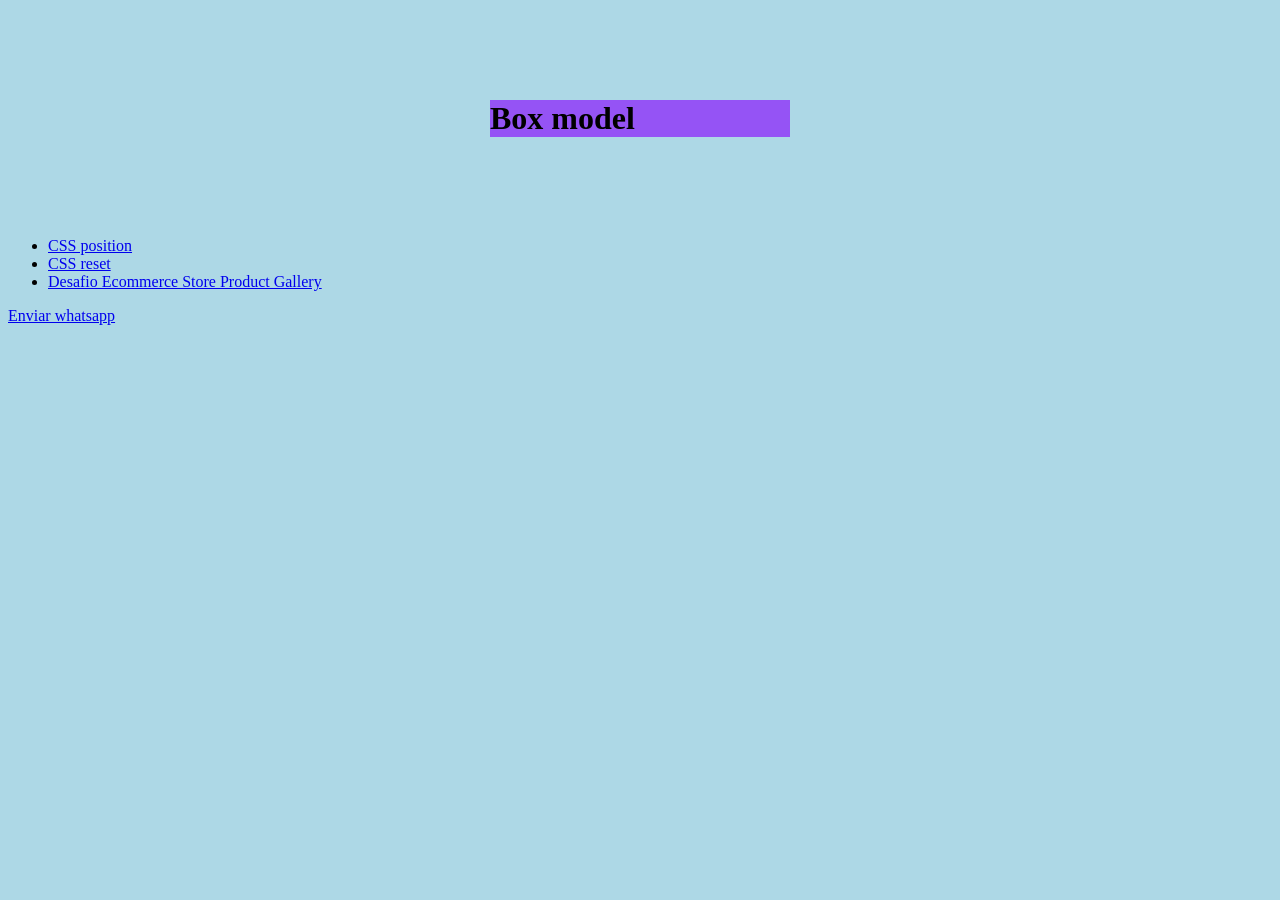
<file: index.html>
<!DOCTYPE html>
<html lang="en">
<head>
    <meta charset="UTF-8">
    <meta name="viewport" content="width=device-width, initial-scale=1.0">
    <title>Box model</title>
    <link rel="stylesheet" href="style.css">
</head>
<body>
    <h1>Box model</h1>
    <ul>
        <li>
            <a href="position.html">CSS position</a>
        </li>
        <li>
            <a href="reset.html">CSS reset</a>      
        </li>
        <li>
            <a href="./Desafío Ecommerce Store Product Gallery/index.html">Desafio Ecommerce Store Product Gallery</a>
        </li>
    </ul>

<a href="https://wa.me/34123456789?text=Hola%20me%20gustaría%20recibir%20más%20información" target="_blank" >Enviar whatsapp</a>
</body>
</html>
</file>
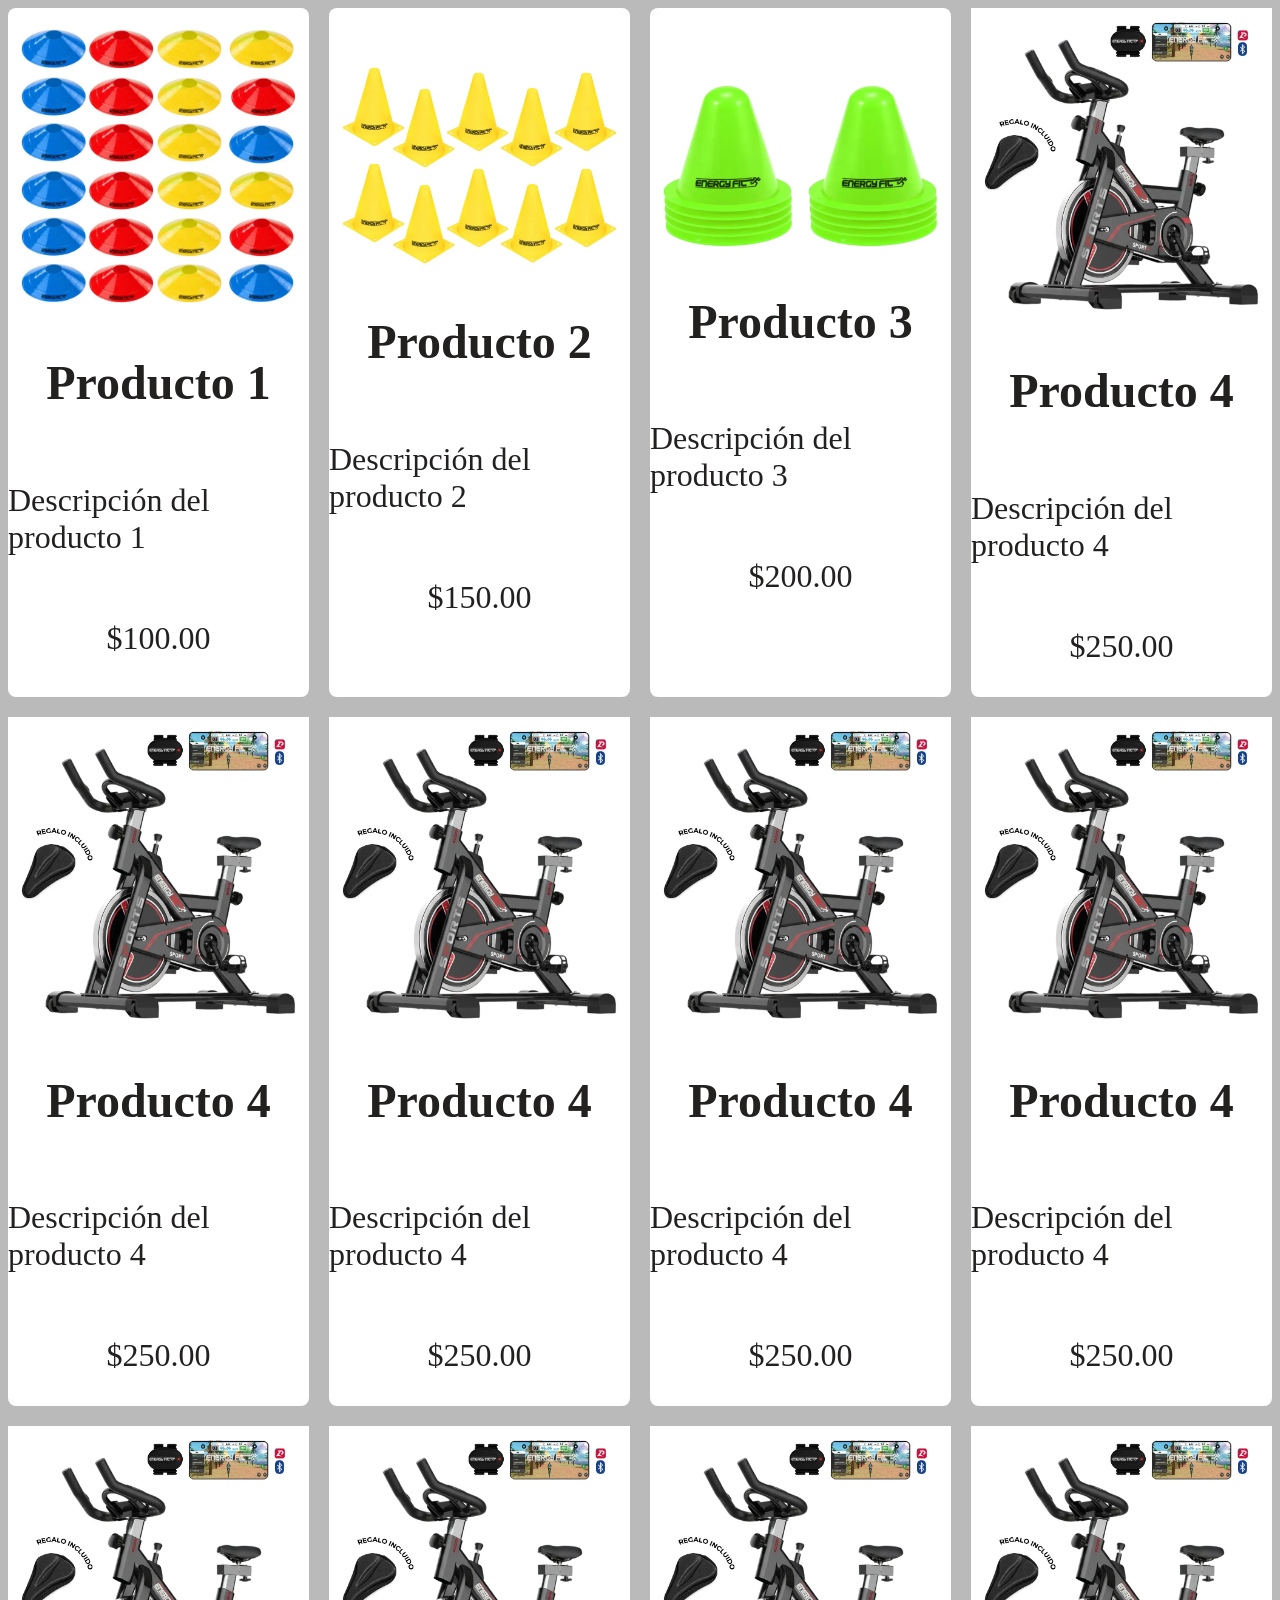
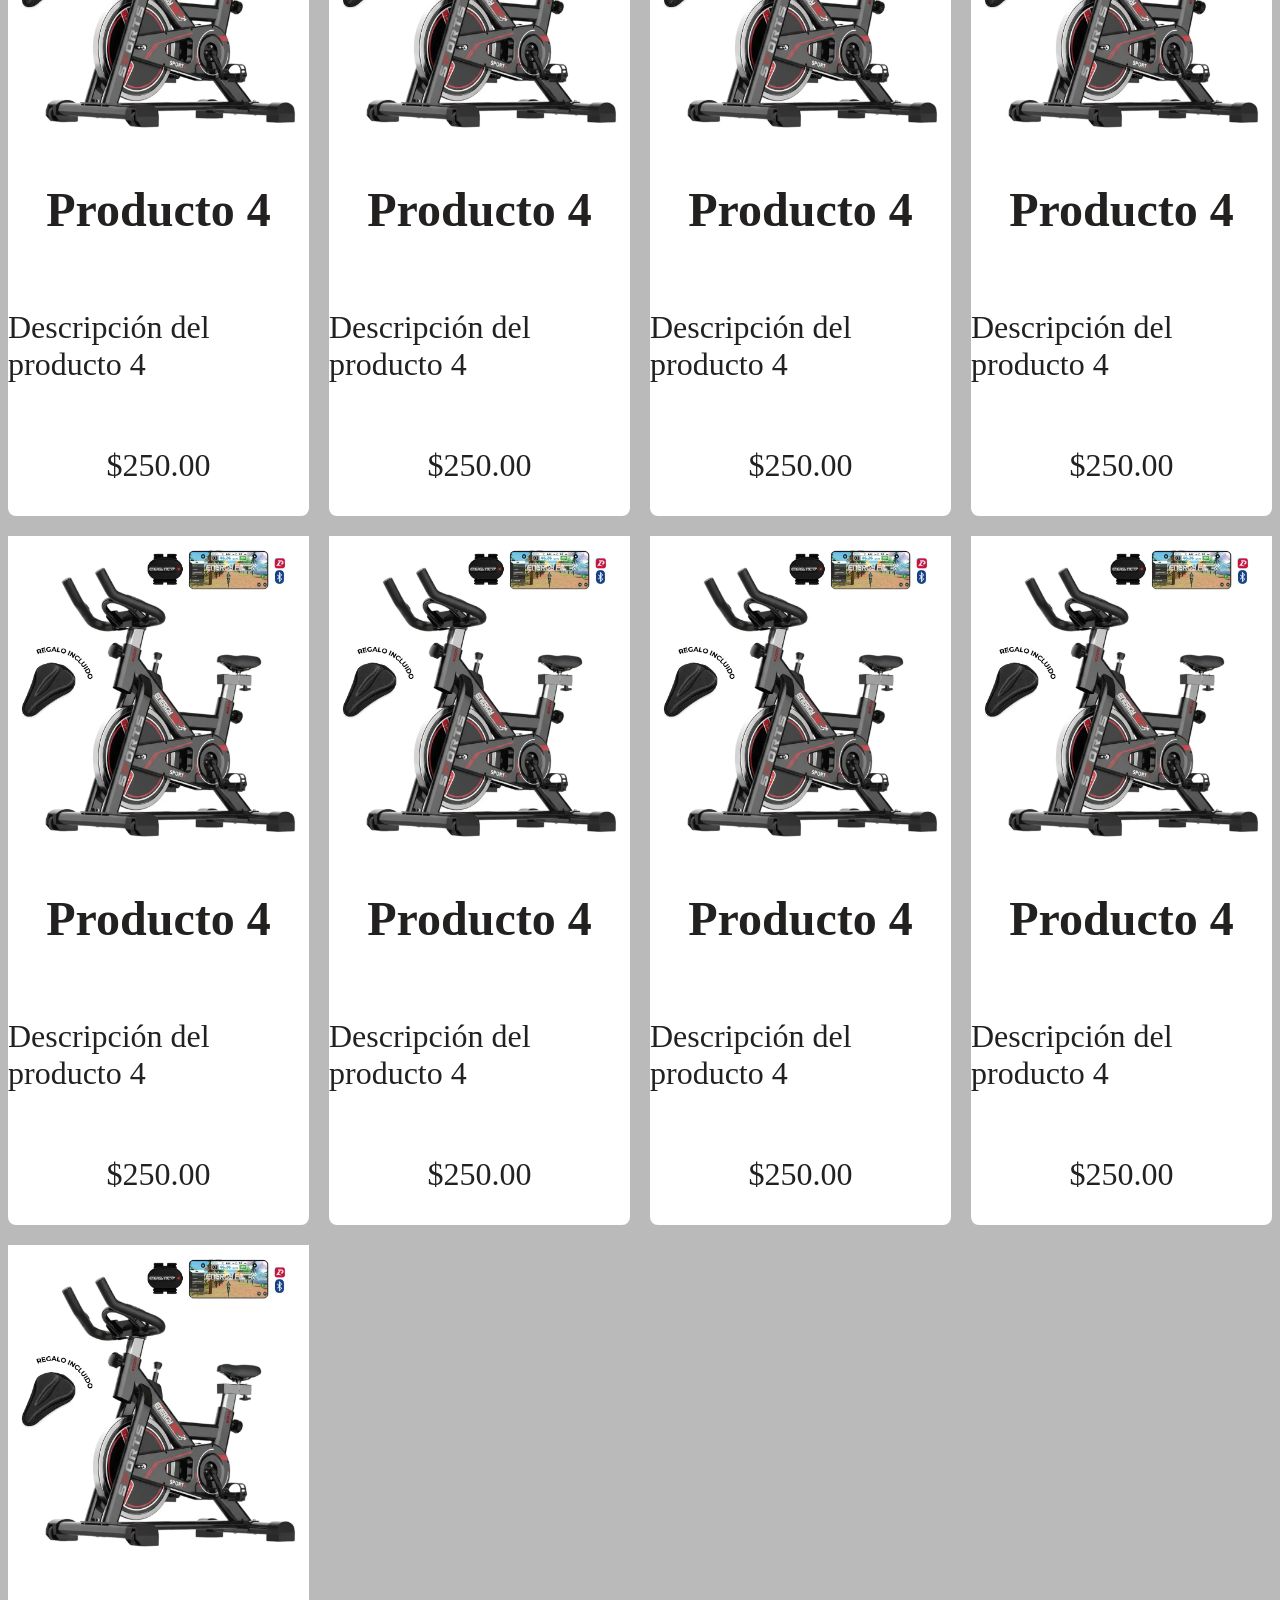
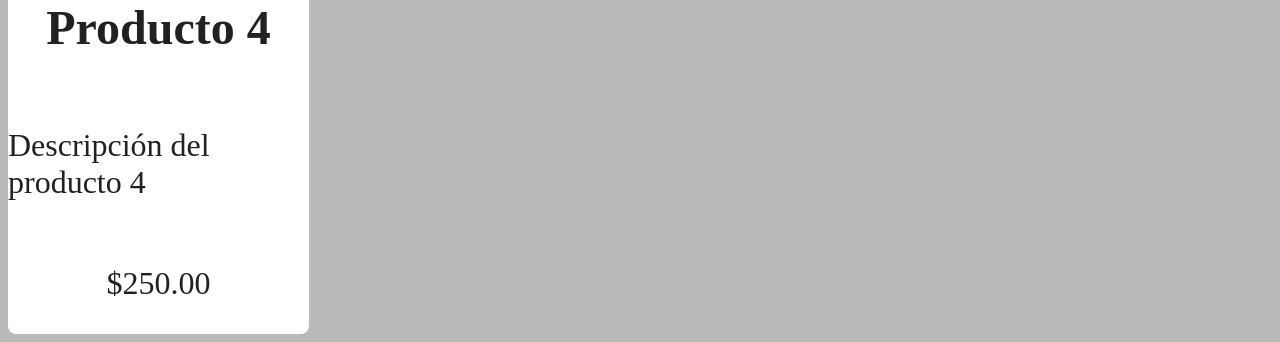
<file: Desafío Ecommerce Store Product Gallery/index.html>
<!DOCTYPE html>
<html lang="en">
<head>
    <meta charset="UTF-8">
    <meta name="viewport" content="width=device-width, initial-scale=1.0">
    <title>Desafío Ecommerce Store Product Gallery</title>
    <link rel="stylesheet" href="style.css">
</head>
<body>
    <div class="galeria">
        <div class="item">
            <img src="./img/D_NQ_NP_2X_884814-MLA100467469856_122025-F.webp" alt="Product 1">
            <h2>Producto 1</h2>
            <p>Descripción del producto 1</p>
            <p class="price">$100.00</p>
        </div>
        <div class="item">
            <img src="./img/D_NQ_NP_2X_909988-MLA104642839987_012026-F.webp" alt="Product 2">
            <h2>Producto 2</h2>
            <p>Descripción del producto 2</p>
            <p class="price">$150.00</p>
        </div>
        <div class="item">
            <img src="./img/D_NQ_NP_2X_935540-MLA100959365203_122025-F.webp" alt="Product 3">
            <h2>Producto 3</h2>
            <p>Descripción del producto 3</p>
            <p class="price">$200.00</p>
        </div>
        <div class="item">
            <img src="./img/D_NQ_NP_2X_993266-MLA109764980426_042026-F.webp" alt="Product 4">
            <h2>Producto 4</h2>
            <p>Descripción del producto 4</p>
            <p class="price">$250.00</p>
        </div>
        <div class="item">
            <img src="./img/D_NQ_NP_2X_993266-MLA109764980426_042026-F.webp" alt="Product 4">
            <h2>Producto 4</h2>
            <p>Descripción del producto 4</p>
            <p class="price">$250.00</p>
        </div>
        <div class="item">
            <img src="./img/D_NQ_NP_2X_993266-MLA109764980426_042026-F.webp" alt="Product 4">
            <h2>Producto 4</h2>
            <p>Descripción del producto 4</p>
            <p class="price">$250.00</p>
        </div>
        <div class="item">
            <img src="./img/D_NQ_NP_2X_993266-MLA109764980426_042026-F.webp" alt="Product 4">
            <h2>Producto 4</h2>
            <p>Descripción del producto 4</p>
            <p class="price">$250.00</p>
        </div>
        <div class="item">
            <img src="./img/D_NQ_NP_2X_993266-MLA109764980426_042026-F.webp" alt="Product 4">
            <h2>Producto 4</h2>
            <p>Descripción del producto 4</p>
            <p class="price">$250.00</p>
        </div>
        <div class="item">
            <img src="./img/D_NQ_NP_2X_993266-MLA109764980426_042026-F.webp" alt="Product 4">
            <h2>Producto 4</h2>
            <p>Descripción del producto 4</p>
            <p class="price">$250.00</p>
        </div>
        <div class="item">
            <img src="./img/D_NQ_NP_2X_993266-MLA109764980426_042026-F.webp" alt="Product 4">
            <h2>Producto 4</h2>
            <p>Descripción del producto 4</p>
            <p class="price">$250.00</p>
        </div>
        <div class="item">
            <img src="./img/D_NQ_NP_2X_993266-MLA109764980426_042026-F.webp" alt="Product 4">
            <h2>Producto 4</h2>
            <p>Descripción del producto 4</p>
            <p class="price">$250.00</p>
        </div>
        <div class="item">
            <img src="./img/D_NQ_NP_2X_993266-MLA109764980426_042026-F.webp" alt="Product 4">
            <h2>Producto 4</h2>
            <p>Descripción del producto 4</p>
            <p class="price">$250.00</p>
        </div>
        <div class="item">
            <img src="./img/D_NQ_NP_2X_993266-MLA109764980426_042026-F.webp" alt="Product 4">
            <h2>Producto 4</h2>
            <p>Descripción del producto 4</p>
            <p class="price">$250.00</p>
        </div>
        <div class="item">
            <img src="./img/D_NQ_NP_2X_993266-MLA109764980426_042026-F.webp" alt="Product 4">
            <h2>Producto 4</h2>
            <p>Descripción del producto 4</p>
            <p class="price">$250.00</p>
        </div>
        <div class="item">
            <img src="./img/D_NQ_NP_2X_993266-MLA109764980426_042026-F.webp" alt="Product 4">
            <h2>Producto 4</h2>
            <p>Descripción del producto 4</p>
            <p class="price">$250.00</p>
        </div>
        <div class="item">
            <img src="./img/D_NQ_NP_2X_993266-MLA109764980426_042026-F.webp" alt="Product 4">
            <h2>Producto 4</h2>
            <p>Descripción del producto 4</p>
            <p class="price">$250.00</p>
        </div>
        <div class="item">
            <img src="./img/D_NQ_NP_2X_993266-MLA109764980426_042026-F.webp" alt="Product 4">
            <h2>Producto 4</h2>
            <p>Descripción del producto 4</p>
            <p class="price">$250.00</p>
        </div>
    </div>
</body>
</html>
</file>
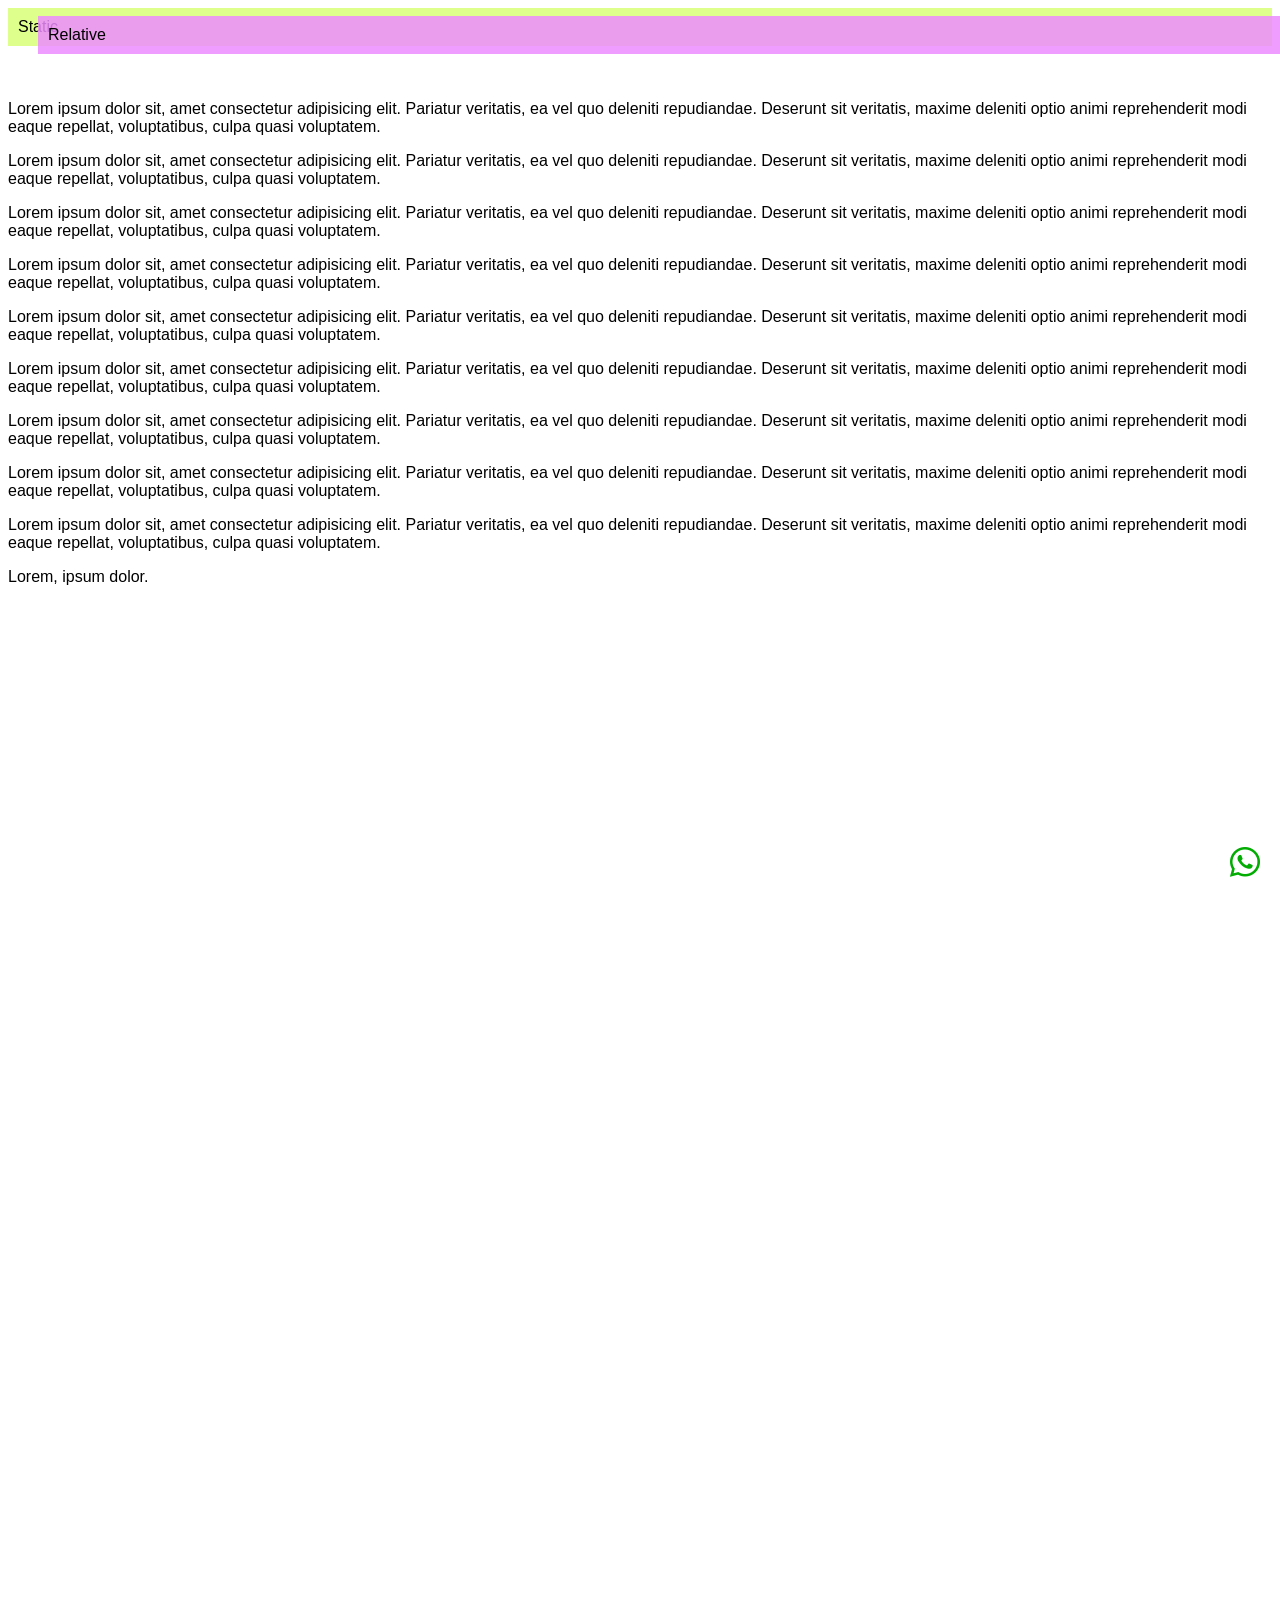
<file: position.html>
<!DOCTYPE html>
<html lang="en">
<head>
    <meta charset="UTF-8">
    <meta name="viewport" content="width=device-width, initial-scale=1.0">
    <title>POSITION</title>
    <link rel="stylesheet" href="position.css">
    <link rel="stylesheet" href="https://cdn.jsdelivr.net/npm/bootstrap-icons@1.13.1/font/bootstrap-icons.min.css">
</head>
<body>
    <div class="static">
        Static
    </div>
    <div class="relative">
        Relative
    </div>

    <div class="absolute"></div>

    <p>Lorem ipsum dolor sit, amet consectetur adipisicing elit. Pariatur veritatis, ea vel quo deleniti repudiandae. Deserunt sit veritatis, maxime deleniti optio animi reprehenderit modi eaque repellat, voluptatibus, culpa quasi voluptatem.</p>
    <p>Lorem ipsum dolor sit, amet consectetur adipisicing elit. Pariatur veritatis, ea vel quo deleniti repudiandae. Deserunt sit veritatis, maxime deleniti optio animi reprehenderit modi eaque repellat, voluptatibus, culpa quasi voluptatem.</p>
    <p>Lorem ipsum dolor sit, amet consectetur adipisicing elit. Pariatur veritatis, ea vel quo deleniti repudiandae. Deserunt sit veritatis, maxime deleniti optio animi reprehenderit modi eaque repellat, voluptatibus, culpa quasi voluptatem.</p>
    <p>Lorem ipsum dolor sit, amet consectetur adipisicing elit. Pariatur veritatis, ea vel quo deleniti repudiandae. Deserunt sit veritatis, maxime deleniti optio animi reprehenderit modi eaque repellat, voluptatibus, culpa quasi voluptatem.</p>
    <p>Lorem ipsum dolor sit, amet consectetur adipisicing elit. Pariatur veritatis, ea vel quo deleniti repudiandae. Deserunt sit veritatis, maxime deleniti optio animi reprehenderit modi eaque repellat, voluptatibus, culpa quasi voluptatem.</p>
    <p>Lorem ipsum dolor sit, amet consectetur adipisicing elit. Pariatur veritatis, ea vel quo deleniti repudiandae. Deserunt sit veritatis, maxime deleniti optio animi reprehenderit modi eaque repellat, voluptatibus, culpa quasi voluptatem.</p>
    <p>Lorem ipsum dolor sit, amet consectetur adipisicing elit. Pariatur veritatis, ea vel quo deleniti repudiandae. Deserunt sit veritatis, maxime deleniti optio animi reprehenderit modi eaque repellat, voluptatibus, culpa quasi voluptatem.</p>
    <p>Lorem ipsum dolor sit, amet consectetur adipisicing elit. Pariatur veritatis, ea vel quo deleniti repudiandae. Deserunt sit veritatis, maxime deleniti optio animi reprehenderit modi eaque repellat, voluptatibus, culpa quasi voluptatem.</p>
    <p>Lorem ipsum dolor sit, amet consectetur adipisicing elit. Pariatur veritatis, ea vel quo deleniti repudiandae. Deserunt sit veritatis, maxime deleniti optio animi reprehenderit modi eaque repellat, voluptatibus, culpa quasi voluptatem.</p>
    <p>Lorem, ipsum dolor.</p>



    <i class="bi bi-whatsapp"></i>
</body>
</html>
</file>
<file: style.css>
body {
    background-color: lightblue;
}

h1 {
    /* margin: 20px; */
    /* margin: 20px 10px; */
    /* margin: 20px 10px 8px 5px; */
    margin: 100px auto;
    background-color: rgba(136, 0, 255, 0.615);
    width: 300px;
}
</file>
<file: Desafío Ecommerce Store Product Gallery/style.css>
body {
    background-color: #bababa;
}

.galeria {
    display: grid;
    grid-template-columns: repeat(auto-fit, minmax(300px, 1fr));
    gap: 20px;
}

.item {
  background-color: #ffffff;
  /* height: 200px; */
  display: flex;
  align-items: center;
  justify-content: center;
  flex-direction: column;
  color: rgb(35, 32, 32);
  font-size: 2rem;
  border-radius: 8px;
}

img {
    width: 100%;
    height: auto;
}
</file>
<file: position.css>
body {
    font-family: Arial, sans-serif;
    height: 2000px;
}


.static {
    background-color: rgb(222, 255, 139);
    padding: 10px;
    position: static;
}

.relative {
    background-color: rgba(236, 139, 255, 0.843);
    padding: 10px;
    position: relative;
    top: -30px;
    left: 30px;
}

.bi-whatsapp {
    position: fixed;
    bottom: 20px;
    right: 20px;
    font-size: 30px;
    color: rgb(2, 172, 2);
}

.bi-whatsapp:hover {
    color: rgb(0, 255, 0);
    cursor: pointer;
}
</file>
